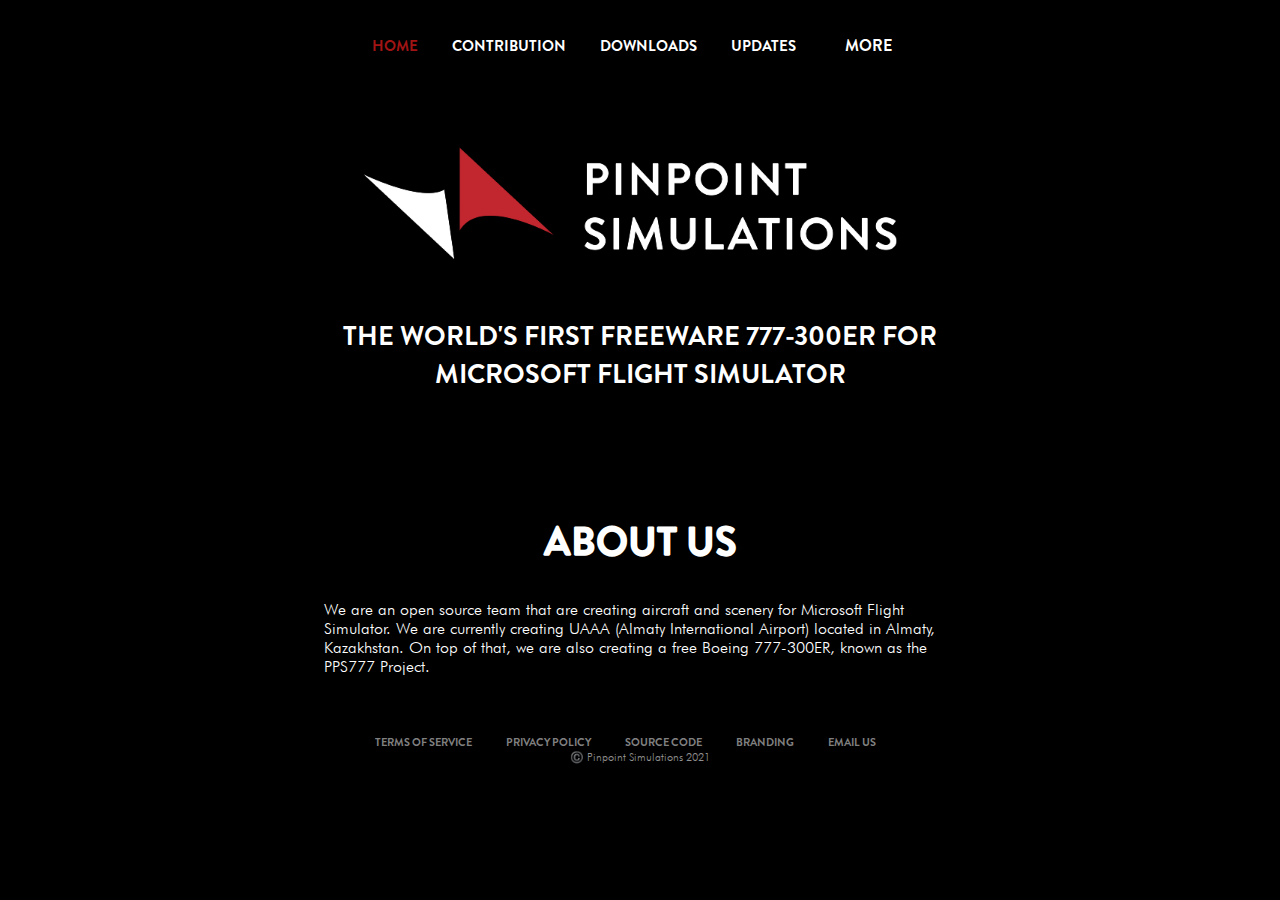
<file: index.html>
<!DOCTYPE html>
<html>
  <head>
    <meta charset="utf-8">
    <meta name="viewport" content="width=device-width">
    <title>Pinpoint Simulations</title>
    <link href="style.css" rel="stylesheet" type="text/css" />
    <meta property="og:title" content="Pinpoint Simulations">
    <meta name="og:image" itemprop="image" content="pinpointlogo.jfif">
    <meta property="og:description" content="We are an open source team that is creating aircraft and scenery for Microsoft Flight Simulator.">
    <link rel="icon" href="imgs/pinpointlogo.png">
  </head>
  <body>
    <div class="navbar">
      
      
      <a class="activeClass" href="index.html">HOME</a>
      <a class="navbarlink" href="pull_requests.html">CONTRIBUTION</a>
      <a class="navbarlink" href="downloads.html">DOWNLOADS</a>
      <a class="navbarlink" href="aircraft.html">UPDATES </a>


          <div class="dropdown">
            <button class="dropbtn">MORE</button>
            <div class="dropdown-content">
                <a href="https://discord.gg/MdtbBnVK9Y">DISCORD</a>
                <a href="https://github.com/Pinpoint-Simulations">GITHUB</a>
                <a href="https://www.youtube.com/channel/UCLwmhnbgYkvLHCKDCsFkTJw">YOUTUBE</a>
                <a href="https://pinpointsimulationsform.herokuapp.com">APPLY</a>
             </div>
            </div>

			
			
      
      
      
      
      
    </div>
    
    
    <img class="banner" src="imgs/banner2.png">
    <div class="copy5"><footer >THE WORLD'S FIRST FREEWARE 777-300ER FOR MICROSOFT FLIGHT SIMULATOR</footer></div>
    
    
    
    <h2 class="about">ABOUT US</h2>
    <div class="info">
      <p>We are an open source team that are creating aircraft and scenery for Microsoft Flight Simulator. We are currently creating UAAA (Almaty International Airport) located in Almaty, Kazakhstan. On top of that, we are also creating a free Boeing 777-300ER, known as the PPS777 Project.  </p>
    </div>

    
    
    
    

      
    

    
    
    
    <div class="space"></div>
    <div class="navbarfooters">
      <a class="navbarfooter" href="tos.html">TERMS OF SERVICE</a>
      <a class="navbarfooter" href="privacy.html">PRIVACY POLICY</a>
      <a class="navbarfooter" href="https://github.com/Pinpoint-Simulations/website" target="_blank">SOURCE CODE</a>
      <a class="navbarfooter" href="https://github.com/Pinpoint-Simulations/branding" target="_blank">BRANDING</a>
      <a class="navbarfooter" href="mailto:admin@pinpointsimulations.net" target="_blank">EMAIL US</a>
    </div>
    
    
    <footer class="copy"> ©️ Pinpoint Simulations 2021</footer>
    
    <!-- <div class="bottom"></div> -->
    <!-- <script src="script.js"></script> -->
  </body>
</html>
</file>
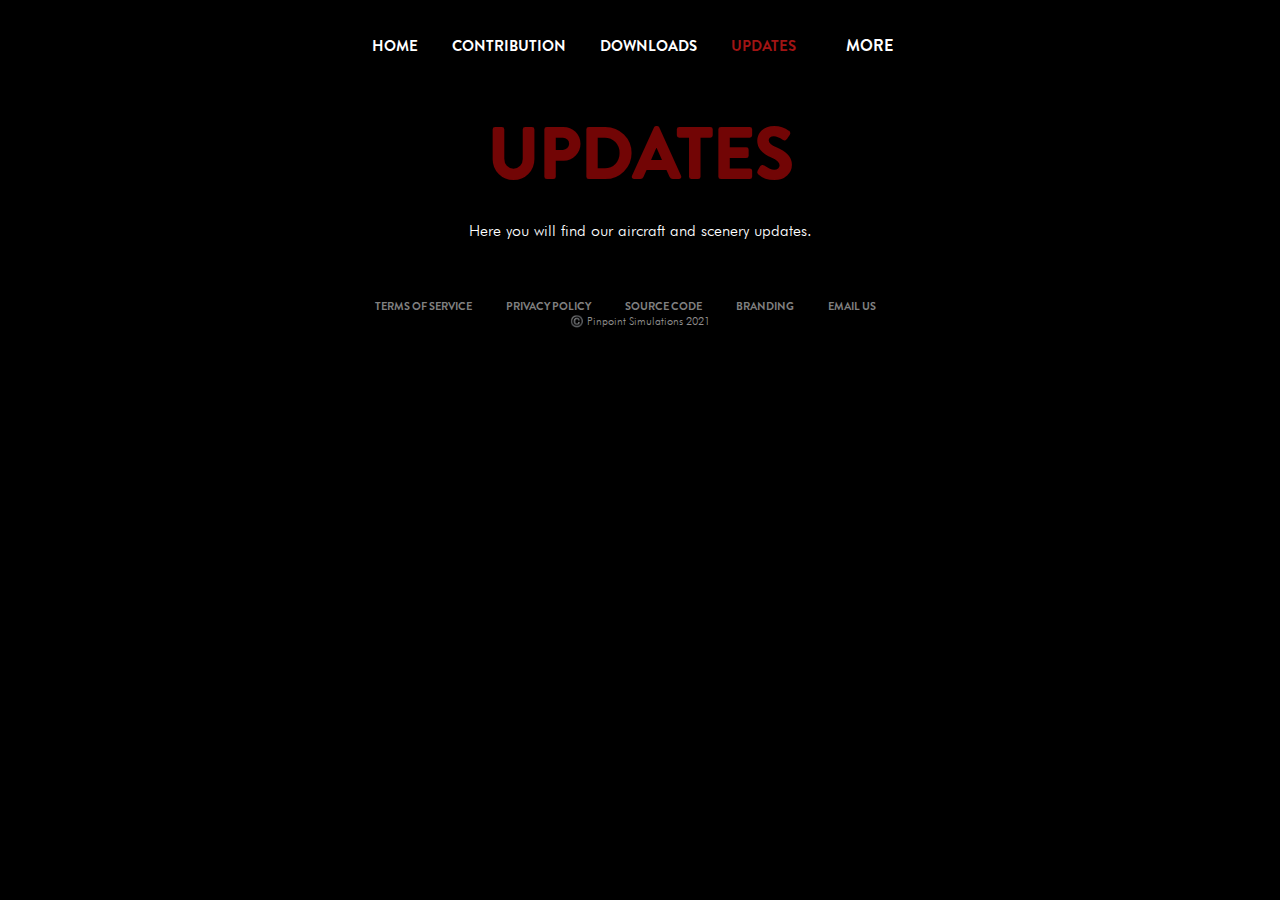
<file: aircraft.html>
<!DOCTYPE html>
<html>
  <head>
    <meta charset="utf-8">
    <meta name="viewport" content="width=device-width">
    <title>Updates</title>
    <link href="style.css" rel="stylesheet" type="text/css" />
    <meta property="og:title" content="Updates">
    <meta name="og:image" itemprop="image" content="pinpointlogo.jfif">
    <meta property="og:description" content="Pinpoint Simulations Privacy Policy">
    <link rel="icon" href="imgs/pinpointlogo.png">
  </head>
  <body>
    <div class="navbar">
      

      
      <a class="navbarlink" href="index.html">HOME</a>
      <a class="navbarlink" href="pull_requests.html">CONTRIBUTION</a>
      <a class="navbarlink" href="downloads.html">DOWNLOADS</a>
      <a class="activeClass" href="aircraft.html">UPDATES</a>
      

            <div class="dropdown">
            <button class="dropbtn">MORE</button>
            <div class="dropdown-content">
                <a href="https://discord.gg/MdtbBnVK9Y">DISCORD</a>
                <a href="https://github.com/Pinpoint-Simulations">GITHUB</a>
                <a href="https://www.youtube.com/channel/UCLwmhnbgYkvLHCKDCsFkTJw">YOUTUBE</a>
                <a href="https://pinpointsimulationsform.herokuapp.com">APPLY</a>
                
             </div>
            </div>
			
			
      
			
    </div>
    <h1 class="title2">UPDATES</h1>
    <div class="center-info">
      <p id="aircraftupdatefeed">Here you will find our aircraft and scenery updates.</p>
    </div>

    

    <div class="space"></div>
    <div class="navbarfooters">
      <a class="navbarfooter" href="tos.html">TERMS OF SERVICE</a>
      <a class="navbarfooter" href="privacy.html">PRIVACY POLICY</a>
      <a class="navbarfooter" href="https://github.com/Pinpoint-Simulations/website" target="_blank">SOURCE CODE</a>
      <a class="navbarfooter" href="https://github.com/Pinpoint-Simulations/branding" target="_blank">BRANDING</a>
      <a class="navbarfooter" href="mailto:admin@pinpointsimulations.net" target="_blank">EMAIL US</a>
    </div>
    
    
    <footer class="copy"> ©️ Pinpoint Simulations 2021</footer>
    <script src="script.js">
      
    </script>
  </body>
</file>
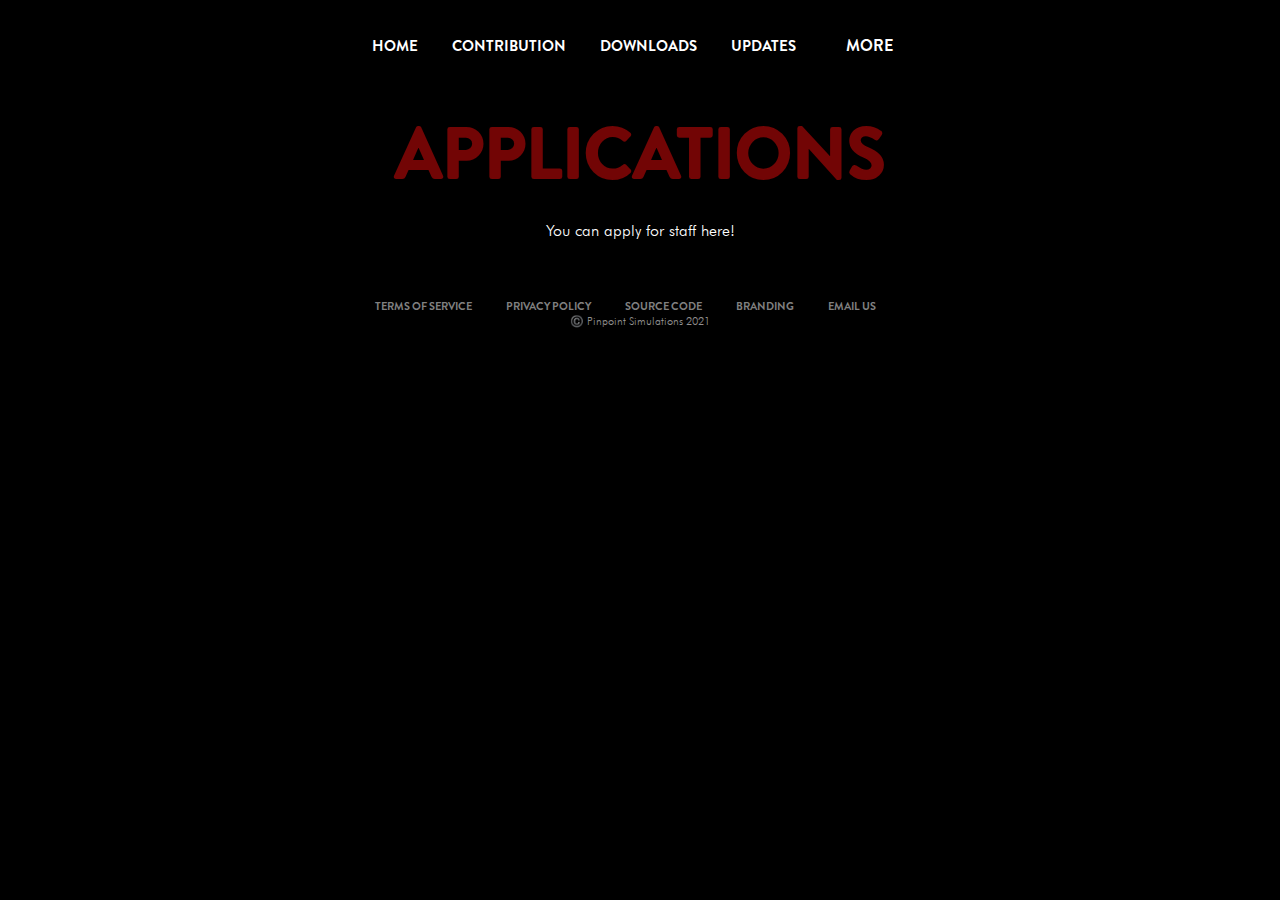
<file: apply.html>
<!DOCTYPE html>
<html>
  <head>
    <meta charset="utf-8">
    <meta name="viewport" content="width=device-width">
    <title>Downloads</title>
    <link href="style.css" rel="stylesheet" type="text/css" />
    <meta property="og:title" content="Downloads">
    <meta name="og:image" itemprop="image" content="pinpointlogo.jfif">
    <meta property="og:description" content="Pinpoint Simulations Privacy Policy">
    <link rel="icon" href="imgs/pinpointlogo.png">
  </head>
  <body>
    <div class="navbar">
      

      
      <a class="navbarlink" href="index.html">HOME</a>
      <a class="navbarlink" href="pull_requests.html">CONTRIBUTION</a>
      <a class="navbarlink" href="downloads.html">DOWNLOADS</a>
      <a class="navbarlink" href="aircraft.html">UPDATES</a>
     


            <div class="dropdown">
            <button class="dropbtn">MORE</button>
            <div class="dropdown-content">
                <a href="https://discord.gg/MdtbBnVK9Y">DISCORD</a>
                <a href="https://github.com/Pinpoint-Simulations">GITHUB</a>
                <a href="https://www.youtube.com/channel/UCLwmhnbgYkvLHCKDCsFkTJw">YOUTUBE</a>
             </div>
            </div>
			
			
			
    </div>
    
    <h1 class="title2">APPLICATIONS</h1>
    <div class="center-info">
      <p>You can apply for staff here!</p>
    </div>

    <div class="space"></div>
    <div class="navbarfooters">
      <a class="navbarfooter" href="tos.html">TERMS OF SERVICE</a>
      <a class="navbarfooter" href="privacy.html">PRIVACY POLICY</a>
      <a class="navbarfooter" href="https://github.com/Pinpoint-Simulations/website" target="_blank">SOURCE CODE</a>
      <a class="navbarfooter" href="https://github.com/Pinpoint-Simulations/branding" target="_blank">BRANDING</a>
      <a class="navbarfooter" href="mailto:admin@pinpointsimulations.net" target="_blank">EMAIL US</a>
    </div>
    
    
    <footer class="copy"> ©️ Pinpoint Simulations 2021</footer>
</file>
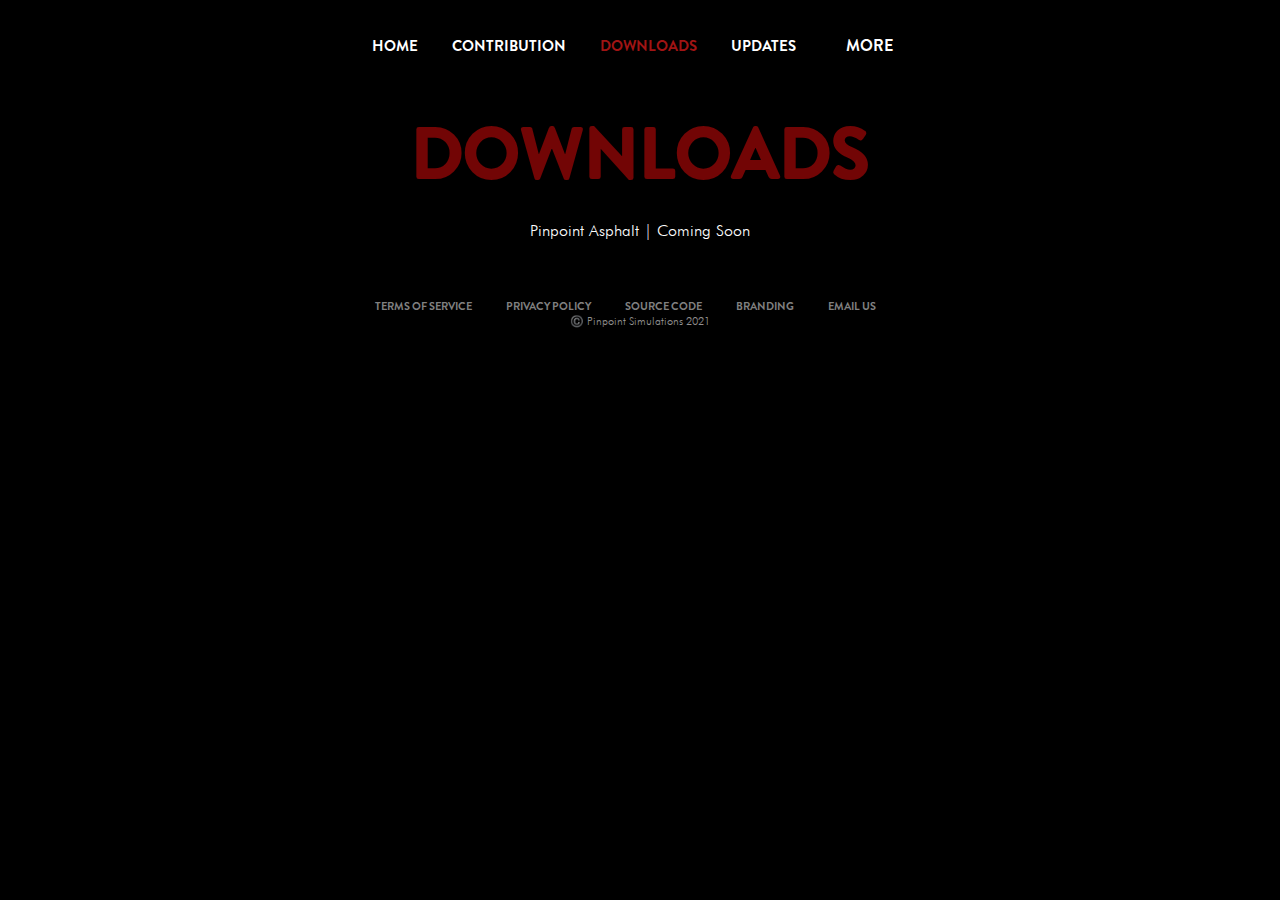
<file: downloads.html>
<!DOCTYPE html>
<html>
  <head>
    <meta charset="utf-8">
    <meta name="viewport" content="width=device-width">
    <title>Downloads</title>
    <link href="style.css" rel="stylesheet" type="text/css" />
    <meta property="og:title" content="Downloads">
    <meta name="og:image" itemprop="image" content="pinpointlogo.jfif">
    <meta property="og:description" content="Pinpoint Simulations Privacy Policy">
    <link rel="icon" href="imgs/pinpointlogo.png">
  </head>
  <body>
    <div class="navbar">
      

      
      <a class="navbarlink" href="index.html">HOME</a>
      <a class="navbarlink" href="pull_requests.html">CONTRIBUTION</a>
      <a class="activeClass" href="downloads.html">DOWNLOADS</a>
      <a class="navbarlink" href="aircraft.html">UPDATES</a>
      


            <div class="dropdown">
            <button class="dropbtn">MORE</button>
            <div class="dropdown-content">
                <a href="https://discord.gg/MdtbBnVK9Y">DISCORD</a>
                <a href="https://github.com/Pinpoint-Simulations">GITHUB</a>
                <a href="https://www.youtube.com/channel/UCLwmhnbgYkvLHCKDCsFkTJw">YOUTUBE</a>
                <a href="https://pinpointsimulationsform.herokuapp.com">APPLY</a>
               
             </div>
            </div>
			
			
			
    </div>
    
    <h1 class="title2">DOWNLOADS</h1>
    <div class="center-info">
      <p>Pinpoint Asphalt | Coming Soon</p>
    </div>

    <div class="space"></div>
    <div class="navbarfooters">
      <a class="navbarfooter" href="tos.html">TERMS OF SERVICE</a>
      <a class="navbarfooter" href="privacy.html">PRIVACY POLICY</a>
      <a class="navbarfooter" href="https://github.com/Pinpoint-Simulations/website" target="_blank">SOURCE CODE</a>
      <a class="navbarfooter" href="https://github.com/Pinpoint-Simulations/branding" target="_blank">BRANDING</a>
      <a class="navbarfooter" href="mailto:admin@pinpointsimulations.net" target="_blank">EMAIL US</a>
    </div>
    
    
    <footer class="copy"> ©️ Pinpoint Simulations 2021</footer>
</file>
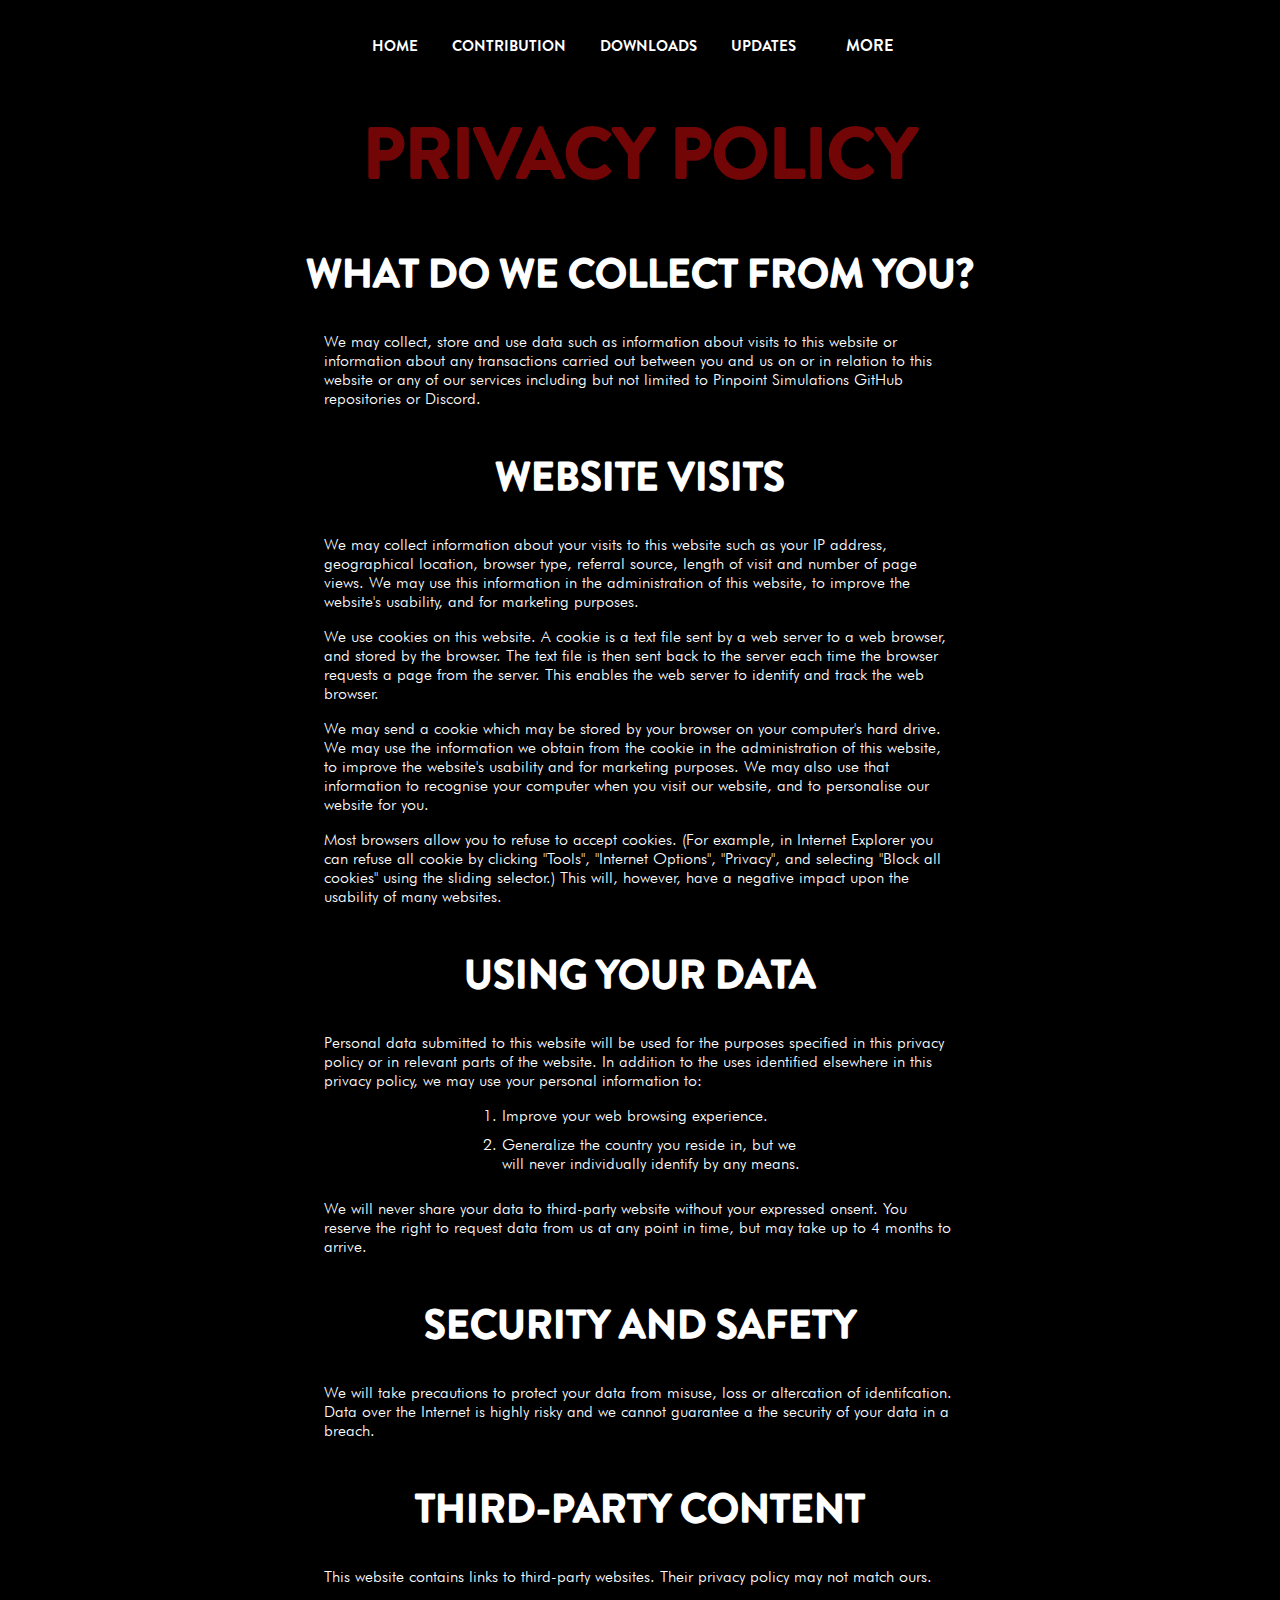
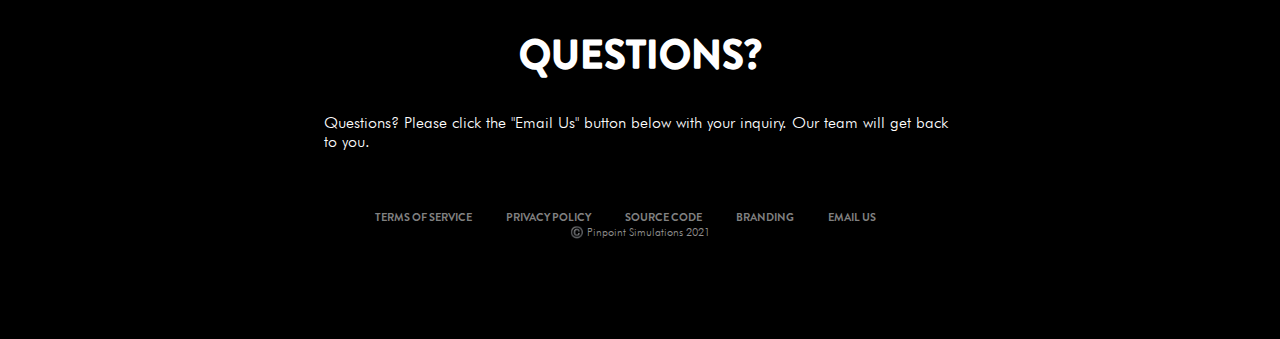
<file: privacy.html>
<!DOCTYPE html>
<html>
  <head>
    <meta charset="utf-8">
    <meta name="viewport" content="width=device-width">
    <title>Privacy Policy</title>
    <link href="style.css" rel="stylesheet" type="text/css" />
    <meta property="og:title" content="Privacy Policy">
    <meta name="og:image" itemprop="image" content="pinpointlogo.jfif">
    <meta property="og:description" content="Pinpoint Simulations Privacy Policy">
    <link rel="icon" href="imgs/pinpointlogo.png">
  </head>
  <body>
    <div class="navbar">
      

      
      <a class="navbarlink" href="index.html">HOME</a>
      <a class="navbarlink" href="pull_requests.html">CONTRIBUTION</a>
      <a class="navbarlink" href="downloads.html">DOWNLOADS</a>
      <a class="navbarlink" href="aircraft.html">UPDATES</a>
      


            <div class="dropdown">
            <button class="dropbtn">MORE</button>
            <div class="dropdown-content">
                <a href="https://discord.gg/MdtbBnVK9Y">DISCORD</a>
                <a href="https://github.com/Pinpoint-Simulations">GITHUB</a>
                <a href="https://www.youtube.com/channel/UCLwmhnbgYkvLHCKDCsFkTJw">YOUTUBE</a>
                <a href="https://pinpointsimulationsform.herokuapp.com">APPLY</a>
                
             </div>
            </div>
			
			
      
			
    </div>
    
    <h1 class="title2">PRIVACY POLICY</h1>
    <h2 class="headers">WHAT DO WE COLLECT FROM YOU?</h2>
    <div class="tos">
      <p>We may collect, store and use data such as information about visits to this website or information about any transactions carried out between you and us on or in relation to this website or any of our services including but not limited to Pinpoint Simulations GitHub repositories or Discord.</p>
    </div>

    <h2 class="headers">WEBSITE VISITS</h2>
    <div class="tos">
      <p>We may collect information about your visits to this website such as your IP address, geographical location, browser type, referral source, length of visit and number of page views. We may use this information in the administration of this website, to improve the website's usability, and for marketing purposes.</p>
      <p>We use cookies on this website. A cookie is a text file sent by a web server to a web browser, and stored by the browser. The text file is then sent back to the server each time the browser requests a page from the server. This enables the web server to identify and track the web browser.</p>
      <p>We may send a cookie which may be stored by your browser on your computer's hard drive. We may use the information we obtain from the cookie in the administration of this website, to improve the website's usability and for marketing purposes. We may also use that information to recognise your computer when you visit our website, and to personalise our website for you.</p>
      <p>Most browsers allow you to refuse to accept cookies. (For example, in Internet Explorer you can refuse all cookie by clicking "Tools", "Internet Options", "Privacy", and selecting "Block all cookies" using the sliding selector.) This will, however, have a negative impact upon the usability of many websites.</p>
    </div>

    <h2 class="headers">USING YOUR DATA</h2>
    <div class="tos">
      <p>Personal data submitted to this website will be used for the purposes specified in this privacy policy or in relevant parts of the website. In addition to the uses identified elsewhere in this privacy policy, we may use your personal information to:</p>

    <ol class="steps">
      <li class="step">Improve your web browsing experience.</li>
      <li class="step">Generalize the country you reside in, but we will never individually identify by any means.</li>
    </ol>
      <p>We will never share your data to third-party website without your expressed onsent. You reserve the right to request data from us at any point in time, but may take up to 4 months to arrive.</p>
    </div>


    <h2 class="headers">SECURITY AND SAFETY</h2>
    <div class="tos">
      <p>We will take precautions to protect your data from misuse, loss or altercation of identifcation. Data over the Internet is highly risky and we cannot guarantee a the security of your data in a breach.</p>
    </div>  
    
  
    
    
    <h2 class="headers">THIRD-PARTY CONTENT</h2>
    <div class="tos">
      <p>This website contains links to third-party websites. Their privacy policy may not match ours.</p>
    </div>

    

    <h2 class="headers">QUESTIONS?</h2>
    <div class="tos">
      <p>Questions? Please click the "Email Us" button below with your inquiry. Our team will get back to you.</p>
    </div>

    
    
    
    <div class="space"></div>
    
    <div class="navbarfooters">
      <a class="navbarfooter" href="tos.html">TERMS OF SERVICE</a>
      <a class="navbarfooter" href="privacy.html">PRIVACY POLICY</a>
      <a class="navbarfooter" href="https://github.com/Pinpoint-Simulations/website" target="_blank">SOURCE CODE</a>
      <a class="navbarfooter" href="https://github.com/Pinpoint-Simulations/branding" target="_blank">BRANDING</a>
      <a class="navbarfooter" href="mailto:admin@pinpointsimulations.net" target="_blank">EMAIL US</a>
    </div>

    

    <footer class="copy"> ©️ Pinpoint Simulations 2021</footer>
    <!-- <div class="bottom"></div> -->
    <script src="script.js"></script>
  </body>
</html>
</file>
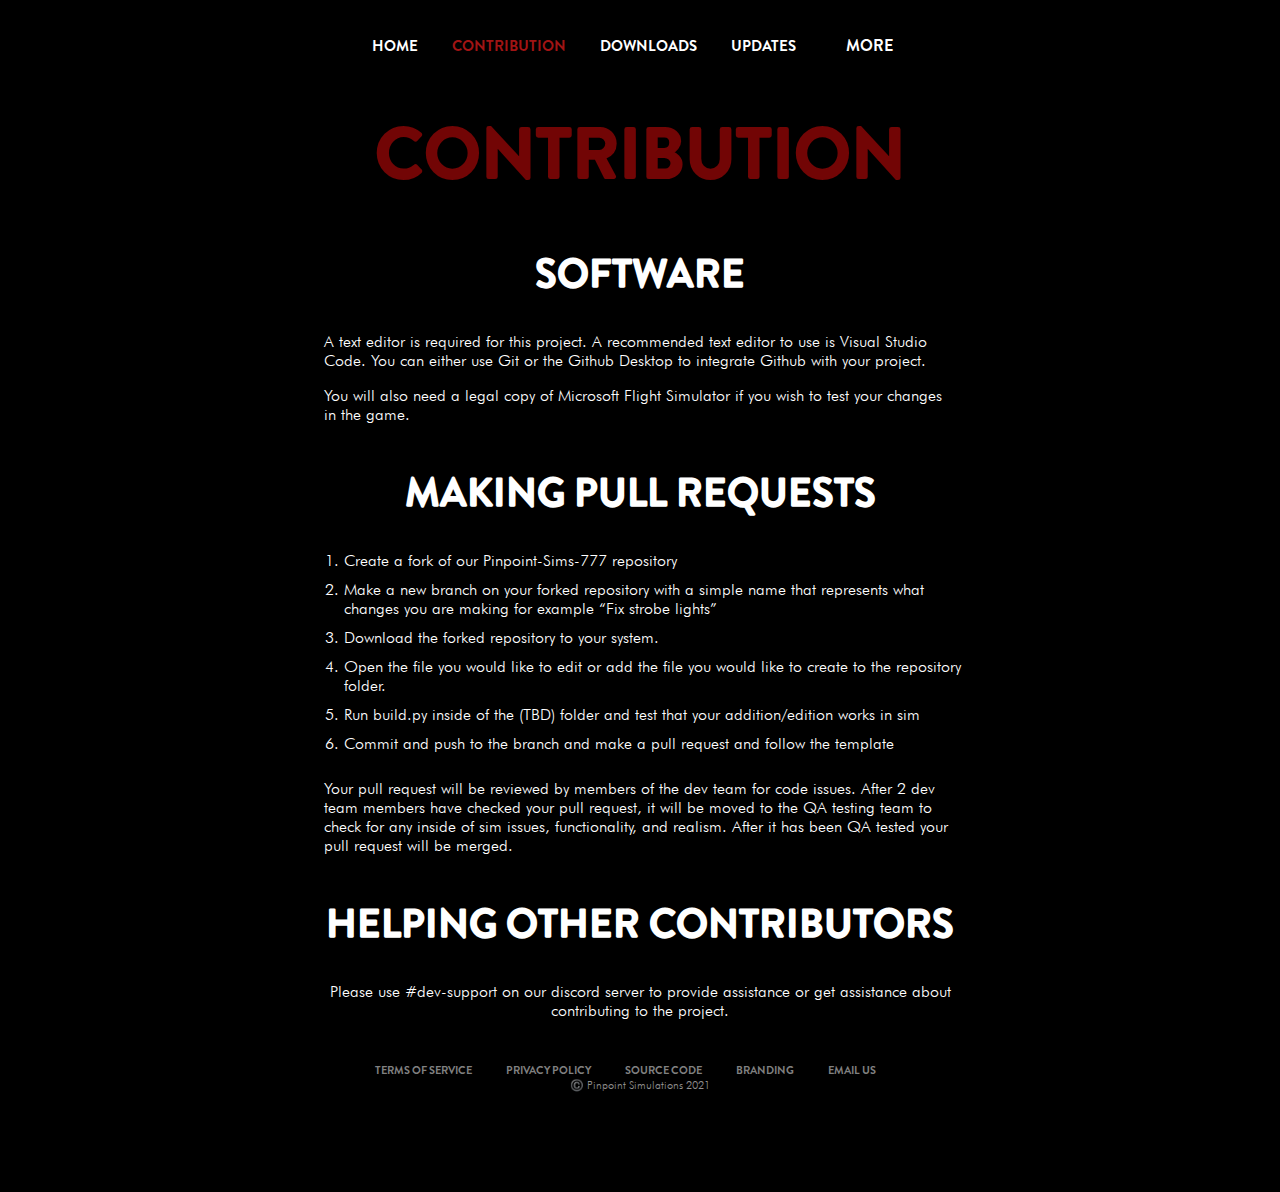
<file: pull_requests.html>
<!DOCTYPE html>
<html>
  <head>
    <meta charset="utf-8">
    <meta name="viewport" content="width=device-width">
    <title>Pull Requests</title>
    <link href="style.css" rel="stylesheet" type="text/css" />
    <meta property="og:title" content="Pull Requests">
    <meta name="og:image" itemprop="image" content="/pinpointlogo.jfif">
    <meta property="og:description" content="Guide on pull requests for PPS777.">
    <link rel="icon" href="imgs/pinpointlogo.png">
  </head>
  <body>
    
    <div class="navbar">
      <!-- <img class="iconimage" src="pinpointlogo.png" alt="">  -->
      <a class="navbarlink" href="index.html">HOME</a>
      <a class="activeClass" href="pull_requests.html">CONTRIBUTION</a>
      <a class="navbarlink" href="downloads.html">DOWNLOADS</a>
      <a class="navbarlink" href="aircraft.html">UPDATES</a>
      


            <div class="dropdown">
            <button class="dropbtn">MORE</button>
            <div class="dropdown-content">
                <a href="https://discord.gg/MdtbBnVK9Y">DISCORD</a>
                <a href="https://github.com/Pinpoint-Simulations">GITHUB</a>
                <a href="https://www.youtube.com/channel/UCLwmhnbgYkvLHCKDCsFkTJw">YOUTUBE</a>
                <a href="https://pinpointsimulationsform.herokuapp.com">APPLY</a>
                
             </div>
            </div>
			
			
			
    </div>

     <h1 class="title2">CONTRIBUTION</h1>

<h2 class="headers">SOFTWARE</h2>
    <div class="info">
      <p>A text editor is required for this project. A recommended text editor to use is Visual Studio Code. You can either use Git or the Github Desktop to integrate Github with your project.</p>
      <p>You will also need a legal copy of Microsoft Flight Simulator if you wish to test your changes in the game.</p>
    </div>

    
    <h2 class="headers">MAKING PULL REQUESTS</h2>
   
    <ol class="steps">
      <li class="step">Create a fork of our Pinpoint-Sims-777 repository</li>
      <li class="step">Make a new branch on your forked repository with a simple name that represents what changes you are making for example “Fix strobe lights”</li>
      <li class="step">Download the forked repository to your system.</li>
      <li class="step">Open the file you would like to edit or add the file you would like to create to the repository folder.</li>
      <li class="step">Run build.py inside of the (TBD) folder and test that your addition/edition works in sim </li>
      <li class="step">Commit and push to the branch and make a pull request and follow the template</li>
    </ol>
    <div class="info">
      <p>Your pull request will be reviewed by members of the dev team for code issues. After 2 dev team members have checked your pull request, it will be moved to the QA testing team to check for any inside of sim issues, functionality, and realism. After it has been QA tested your pull request will be merged.</p>
    </div>
    
    <h2 class="headers">HELPING OTHER CONTRIBUTORS</h2>
    <p class="center-info">Please use #dev-support on our discord server to provide assistance or get assistance about contributing to the project.</p>
    
    <div class="space"></div>
    
    <div class="navbarfooters">
      <a class="navbarfooter" href="tos.html">TERMS OF SERVICE</a>
      <a class="navbarfooter" href="privacy.html">PRIVACY POLICY</a>
      <a class="navbarfooter" href="https://github.com/Pinpoint-Simulations/website" target="_blank">SOURCE CODE</a>
      <a class="navbarfooter" href="https://github.com/Pinpoint-Simulations/branding" target="_blank">BRANDING</a>
      <a class="navbarfooter" href="mailto:admin@pinpointsimulations.net" target="_blank">EMAIL US</a>
    </div>

    

    <footer class="copy"> ©️ Pinpoint Simulations 2021</footer>
</file>
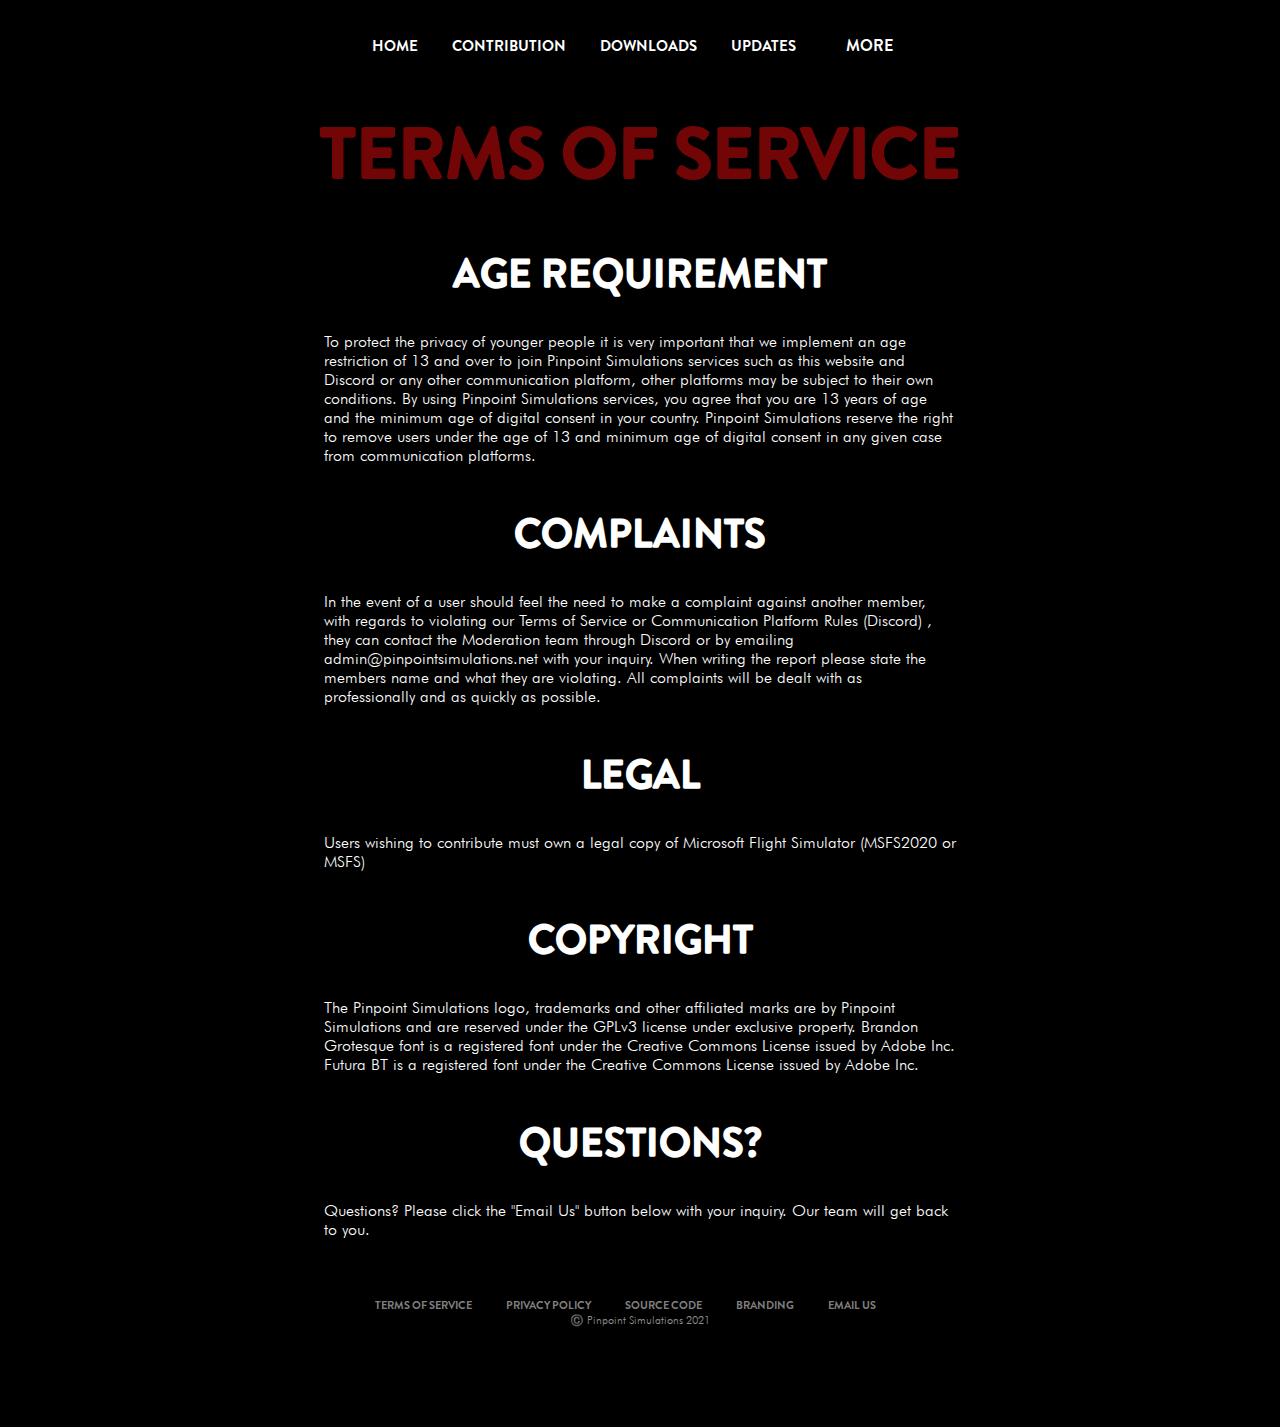
<file: tos.html>
<!DOCTYPE html>
<html>
  <head>
    <meta charset="utf-8">
    <meta name="viewport" content="width=device-width">
    <title>Terms of Service</title>
    <link href="style.css" rel="stylesheet" type="text/css" />
    <meta property="og:title" content="Terms of Service">
    <meta name="og:image" itemprop="image" content="pinpointlogo.jfif">
    <meta property="og:description" content="Pinpoint Simulations Terms of Service">
    <link rel="icon" href="imgs/pinpointlogo.png">
  </head>
  <body>
    <div class="navbar">
      <!-- <img class="iconimage" src="pinpointlogo.png" alt="">  -->
      <a class="navbarlink" href="index.html">HOME</a>
      <a class="navbarlink" href="pull_requests.html">CONTRIBUTION</a>
      <a class="navbarlink" href="downloads.html">DOWNLOADS</a>
      <a class="navbarlink" href="aircraft.html">UPDATES</a>

            <div class="dropdown">
            <button class="dropbtn">MORE</button>
            <div class="dropdown-content">
                <a href="https://discord.gg/MdtbBnVK9Y">DISCORD</a>
                <a href="https://github.com/Pinpoint-Simulations">GITHUB</a>
                <a href="https://www.youtube.com/channel/UCLwmhnbgYkvLHCKDCsFkTJw">YOUTUBE</a>
             </div>
            </div>
			
			
			
    </div>
    
    <h1 class="title2">TERMS OF SERVICE</h1>
    <h2 class="headers">AGE REQUIREMENT</h2>
    <div class="tos">
      <p>To protect the privacy of younger people it is very important that we implement an age restriction of 13 and over to join Pinpoint Simulations services such as this website and Discord or any other communication platform, other platforms may be subject to their own conditions. By using Pinpoint Simulations services, you agree that you are 13 years of age and the minimum age of digital consent in your country. Pinpoint Simulations reserve the right to remove users under the age of 13 and minimum age of digital consent in any given case from communication platforms.  </p>
    </div>

    <h2 class="headers">COMPLAINTS</h2>
    <div class="tos">
      <p>In the event of a user should feel the need to make a complaint against another member, with regards to violating our Terms of Service or Communication Platform Rules (Discord) , they can contact the Moderation team through Discord or by emailing admin@pinpointsimulations.net with your inquiry. When writing the report please state the members name and what they are violating. All complaints will be dealt with as professionally and as quickly as possible.</p>
    </div>

    <h2 class="headers">LEGAL</h2>
    <div class="tos">
      <p>Users wishing to contribute must own a legal copy of Microsoft Flight Simulator (MSFS2020 or MSFS)</p>
    </div>

    <h2 class="headers">COPYRIGHT</h2>
    <div class="tos">
      <p>The Pinpoint Simulations logo, trademarks and other affiliated marks are by Pinpoint Simulations and are reserved under the GPLv3 license under exclusive property. Brandon Grotesque font is a registered font under the Creative Commons License issued by Adobe Inc. Futura BT is a registered font under the Creative Commons License issued by Adobe Inc.</p>
    </div>

    <h2 class="headers">QUESTIONS?</h2>
    <div class="tos">
      <p>Questions? Please click the "Email Us" button below with your inquiry. Our team will get back to you.</p>
    </div>

    
    
    <div class="space"></div>
    
    <div class="navbarfooters">
      <a class="navbarfooter" href="tos.html">TERMS OF SERVICE</a>
      <a class="navbarfooter" href="privacy.html">PRIVACY POLICY</a>
      <a class="navbarfooter" href="https://github.com/Pinpoint-Simulations/website" target="_blank">SOURCE CODE</a>
      <a class="navbarfooter" href="https://github.com/Pinpoint-Simulations/branding" target="_blank">BRANDING</a>
      <a class="navbarfooter" href="mailto:admin@pinpointsimulations.net" target="_blank">EMAIL US</a>
    </div>

    

    <footer class="copy"> ©️ Pinpoint Simulations 2021</footer>
    <!-- <div class="bottom"></div> -->
    <script src="script.js"></script>
  </body>
</html>
</file>
<file: style.css>
:root{
  --backgroundstylecolor: rgb(0, 0, 0);
}

body{
  background-color: var(--backgroundstylecolor)
}
@font-face {
font-family: Brandon Grotesque;
src: url('fonts/Brandon_bld.otf'); /* file name */
}
@font-face {
font-family: Futura;
src: url('fonts/futura_light_bt[1].ttf'); /* file name */
}

@media only screen and (max-width: 800px) {
  h1.title{
    font-size: 45px;
  }
}
@media only screen and (max-width: 800px) {
  div.info{
    width: 70%;
  }
}
@media only screen and (max-width: 800px) {
  div.tos{
    width: 85%;
  }
}

@media only screen and (max-width: 800px) {
  .copy4 footer{
    font-size: 20px;
  }
}
@media only screen and (max-width: 800px) {
  li.step{
    width: 125%;
  }
}
@media only screen and (max-width: 800px) {
  div.center-info{
    width: 90%;
    
    

  }
  
}
@media only screen and (max-width: 800px) {
  h1.title2{
    font-size: 42px;
  }
}
@media only screen and (max-width: 800px) {
  h2.headers{
    font-size: 35px;
  }
}
@media only screen and (max-width: 800px) {
  img.banner{
    width: 75%;
  }
}
.title{
  padding: 30x;
  margin: 20px;
  text-align: center;
  font-family: Brandon Grotesque;  
  font-size: 70px;
  color : rgb(255, 255, 255);
}


.title2{
  padding: 20x;
  margin: 10px;
  text-align: center;
  font-family: Brandon Grotesque;  
  font-size: 71px;
  color: rgb(114, 5, 5);
  animation: mymoves 3s ;
}

@keyframes mymoves {
  from {left: 300px;}
  to {left: 200px;}
}


.about{
  padding: 50x;
  padding-top: 20px;
  padding-bottom: 10px;
  margin: 20px;
  text-align: center;
  font-family: Brandon Grotesque;
  font-size: 40px;
  color : white;
 
}
.info{
  /* text-align: center; */
  font-family: Futura;
  /* padding-left: 350px;
  padding-right: 350px; */
  color : white;
  width: 50%;
  display: block;
  margin: auto;
  
}

/* .centerimage{
  display: block;
  margin-left: auto;
  margin-right: auto;
  width: 50%;
} */
.partnerimage{
  display: block;
  margin-left: auto;
  margin-right: auto;
  width: 50%;
  animation-name: spinny;
  animation-duration: 8000ms;
  animation-iteration-count: infinite;
  animation-timing-function: linear; 
 

}
.partnerimage6{
  display: block;
  margin-left: auto;
  margin-right: auto;
  width: 50%;
  

}
.partnerimage7{
  display: block;
  margin-left: auto;
  margin-right: auto;
  width: 50%;
  

}


@keyframes spinny{
  to{
    transform: rotate(360deg)
  }
}
.center-info{
  text-align: center;
  font-family: Futura;
  /* padding-left: 350px;
  padding-right: 350px; */
  color : white;
  width: 50%;
  display: block;
  margin: auto;
}
.tos{
  font-family: Futura;
  /* padding-left: 350px;
  padding-right: 350px; */
  color : white;
  width: 50%;
  display: block;
  margin: auto;
  
}
.email{
  font-family: Futura;
  /* padding-left: 350px;
  padding-right: 350px; */
  color : rgb(124, 124, 124);
  width: 50%;
  display: block;
  margin: auto;
  /* transition-duration: 0.6s ; */
  
}

.email:hover{
  font-family: Futura;
  /* padding-left: 350px;
  padding-right: 350px; */
  color : rgb(255, 255, 255);
  width: 50%;
  display: block;
  margin: auto;
  /* transition-duration: 0.6s ; */
  
}

.copy{
  text-align: center;
  font-family: Futura;
  font-size: 11px;
  color : rgb(145, 144, 144);
  width: 50%;
  display: block;
  margin: auto;
  margin-bottom: 100px;
  
}

.copy4{
  text-align: center;
  font-family: Brandon Grotesque;
  font-size: 27px;
  color : rgb(255, 255, 255);
  width: 50%;
  display: block;
  margin: auto;
  margin-bottom: 100px;
  

}.copy5{
  text-align: center;
  font-family: Brandon Grotesque;
  font-size: 27px;
  color : rgb(255, 255, 255);
  width: 50%;
  display: block;
  margin: auto;
  margin-bottom: 100px;
  animation: slideInFromLeft 3s ;
  transition-duration: 1.9s;
  
}

.headers{
  padding: 50x;
  padding-top: 20px;
  padding-bottom: 10px;
  margin: 20px;
  text-align: center;
  font-family: Brandon Grotesque;
  font-size: 40px;
  color : white;
  animation: slideInFromLeft 3s ;
  transition-duration: 1.9s;
}

.navbar{
  
  padding-top: 10px;
  text-align: center;
  padding-bottom: 20px;
}
.navbarlink{
  font-family: Brandon Grotesque;
  text-align: center;
  padding-right: 30px;
  font-size: 15px;
}
.navbarfooters{
  
  text-align: center;
}
.navbarfooter{
  transition-duration: 0.4s;
  text-align: center;
  font-family: Brandon Grotesque;
  padding-right: 30px;
  font-size: 11px;
  color: grey;
}
.navbarfooter:link{
  transition-duration: 0.4s;
  text-align: center;
  font-family: Brandon Grotesque;
  padding-right: 30px;
  font-size: 11px;
  color: grey;
  text-decoration: none;
}

.navbarfooter:hover{
  transition-duration: 0.4s;
  text-align: center;
  font-family: Brandon Grotesque;
  padding-right: 30px;
  font-size: 11px;
  transition-timing-function: ease;
  color: rgb(255, 255, 255);
  text-decoration: none;
}
.navbarlink:link{
  text-decoration: none;
  color: rgb(255, 255, 255);
  transition-duration: 0.4s;
  
}
.navbarlink:visited{
  text-decoration: none;
  color: rgb(255, 255, 255);
  transition-duration: 0.4s;
}

.navbarlink:hover{
  transition-duration: 0.6s;
  
  transition-timing-function: ease-out;
  color: rgb(182, 21, 21);
}


.steps{
  
  font-family: Futura;
  width: 50%;
  margin-left: auto;
  margin-right: auto;
  
}
.step{
  padding-bottom: 10px;
  color : white;
}

.banner{
  /* width: 100%; */
  display: block;
  width: 40rem;
  margin-left: auto;
  margin-right: auto;
  margin-top: 5px;
}

.bottom{
  height: 100px;
  width: auto;
  margin: 20px;
  padding: 10px;
}

.space{
  height: 40px;
}

/* .icon_area{
  
  width: 20px;
  height: 20px;
}

.iconimage{
  width: 50px;
  height: 50px;
  
  margin-top: 15px;
  margin-left: 300px;
}
   */


.activeClass{
  font-family: Brandon Grotesque;
  text-align: center;
  padding-right: 30px;
  font-size: 15px;
  color: rgb(161, 20, 20);
}

.activeClass:link{
  text-decoration: none;
}

.dropbtn {
  /* transition-duration: 0.6s; */
  background-color: var(--backgroundstylecolor);
  color: rgb(255, 255, 255);
  padding: 16px;
  font-family: Brandon Grotesque;
  font-size: 16px;
  border: none;
  border-radius: 25px;
}

.dropbtn:hover{
  /* transition-duration: 0.6s; */
  color: rgb(161, 20, 20);
}

.dropdown {
  position: relative;
  font-family: Brandon Grotesque;
  display: inline-block;
  transition-duration: 0.6s;
  border-radius: 10px;
}


.dropdown-content {
  display: none;
  position: absolute;
  background-color: #b1b0b0bd;
  font-family: Brandon Grotesque;
  min-width: 110px;
  transition-duration: 0.6s;
  box-shadow: 0px 8px 16px 0px rgba(0,0,0,0.2);
  z-index: 1;
  border-radius: 10px;
}

.dropdown-content a {
  color: rgb(0, 0, 0);
  padding: 10px 16px;
  text-decoration: none;
  display: block;
  font-family: Brandon Grotesque;
  transition-duration: 0.6s;
}

.dropdown-content a:hover {background-color: rgb(255, 255, 255); transition-duration: 0.6s; border-radius: 10px; }

.dropdown:hover .dropdown-content {display: block; transition-duration: 0.6s;}

.dropdown:hover .dropbtn { transition-duration: 0.6s;}
</file>
